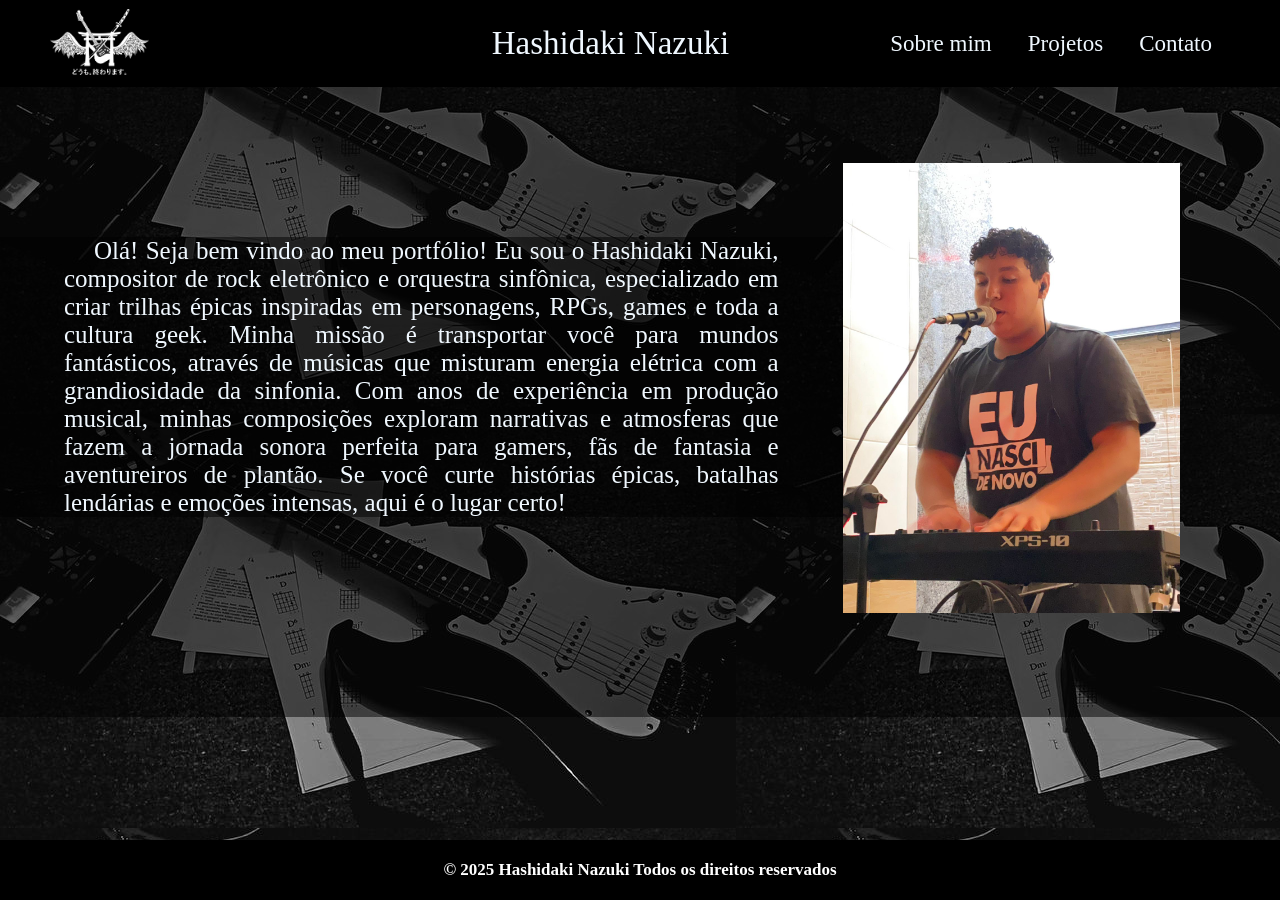
<file: index.html>
<!DOCTYPE html>
<html lang="pt-br">
<head>
    <meta charset="UTF-8">
    <meta name="viewport" content="width=device-width, initial-scale=1.0">
    <title>Portifólio Glauco Berbert</title>
    <link rel="shortcut icon" href="img/ícone.png" type="image/x-icon">
    <link rel="stylesheet" href="css/style.css">
</head>
<body>
    <header>
        <nav>
            <div class="icone">
                <img src="img/icone invertido.png" alt="">
            </div>
            
            <div class="titulo"><a href="index.html">Hashidaki Nazuki</a></div>

            <ul>
                <li><a href="sobre.html">Sobre mim</a></li>
                <li><a href="projetos.html">Projetos</a></li>
                <li><a href="contato.html">Contato</a></li>
            </ul>
        </nav>
        
        <main>
            <div class="hero">
                <div class="hero-texto">
                    <p>Olá! Seja bem vindo ao meu portfólio! Eu sou o Hashidaki Nazuki, compositor de rock eletrônico e orquestra sinfônica, especializado em criar trilhas épicas inspiradas em personagens, RPGs, games e toda a cultura geek. Minha missão é transportar você para mundos fantásticos, através de músicas que misturam energia elétrica com a grandiosidade da sinfonia. Com anos de experiência em produção musical, minhas composições exploram narrativas e atmosferas que fazem a jornada sonora perfeita para gamers, fãs de fantasia e aventureiros de plantão. Se você curte histórias épicas, batalhas lendárias e emoções intensas, aqui é o lugar certo!</p>
                </div>
                <div class="hero-img">
                    <img src="img/Glauco 3.jpg" alt="Uma foto minha">
                </div>
            </div> 
        </main>       
    </header>
</body>

<footer> <!--div semântica de rodapé-->
    <p>&copy; 2025 Hashidaki Nazuki Todos os direitos reservados</p> <!--Só de colocar "&copy" ele já
    gera sózinho o símbolo e o início do negócio do copyright-->
</footer>
</html>
</file>
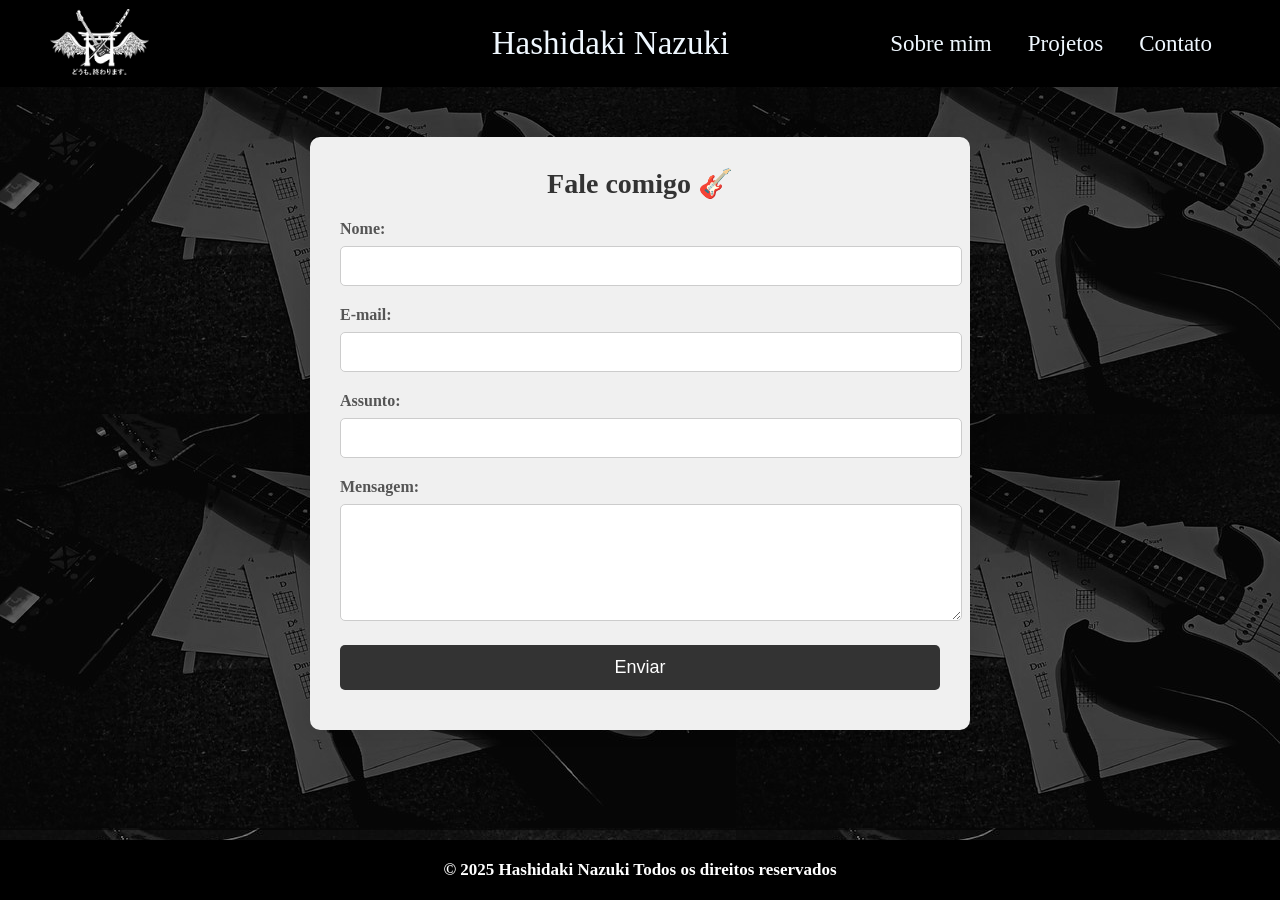
<file: contato.html>
<!DOCTYPE html>
<html lang="pt-br">
<head>
    <meta charset="UTF-8">
    <meta name="viewport" content="width=device-width, initial-scale=1.0">
    <title>Portifólio Glauco Berbert</title>
    <link rel="shortcut icon" href="img/ícone.png" type="image/x-icon">
    <link rel="stylesheet" href="css/style.css">
</head>
<body>
    <nav>
        <div class="icone">
            <img src="img/icone invertido.png" alt="">
        </div>
        
        <div class="titulo"><a href="index.html">Hashidaki Nazuki</a></div>

        <ul>
            <li><a href="sobre.html">Sobre mim</a></li>
            <li><a href="projetos.html">Projetos</a></li>
            <li><a href="contato.html">Contato</a></li>
        </ul>
    </nav>

    <main>
        <section class="formulario">
            <h2>Fale comigo 🎸</h2>
            <form class="form-contato">
                <label for="nome">Nome:</label>
                <input type="text" id="nome" name="nome" required />
                <div id="avisonome" class="aviso"></div>

                <label for="email">E-mail:</label>
                <input type="email" id="email" name="email" required />
                <div id="avisoemail" class="aviso"></div>

                <label for="assunto">Assunto:</label>
                <input type="text" id="assunto" name="assunto" required />
                <div id="avisoassunto" class="aviso"></div>

                <label for="mensagem">Mensagem:</label>
                <textarea id="mensagem" name="mensagem" rows="5" required></textarea>
                <div id="avisomensagem" class="aviso"></div>

                <button id="bt" type="submit">Enviar</button>
                <p id="mensagem-sucesso" class="sucesso"></p>
            </form>
        </section>
    </main>

</body>

    <footer> <!--div semântica de rodapé-->
        <p>&copy; 2025 Hashidaki Nazuki Todos os direitos reservados</p> <!--Só de colocar "&copy" ele já
        gera sózinho o símbolo e o início do negócio do copyright-->
    </footer>

    <script src="JavaScript/script.js"></script>

</html>
</file>
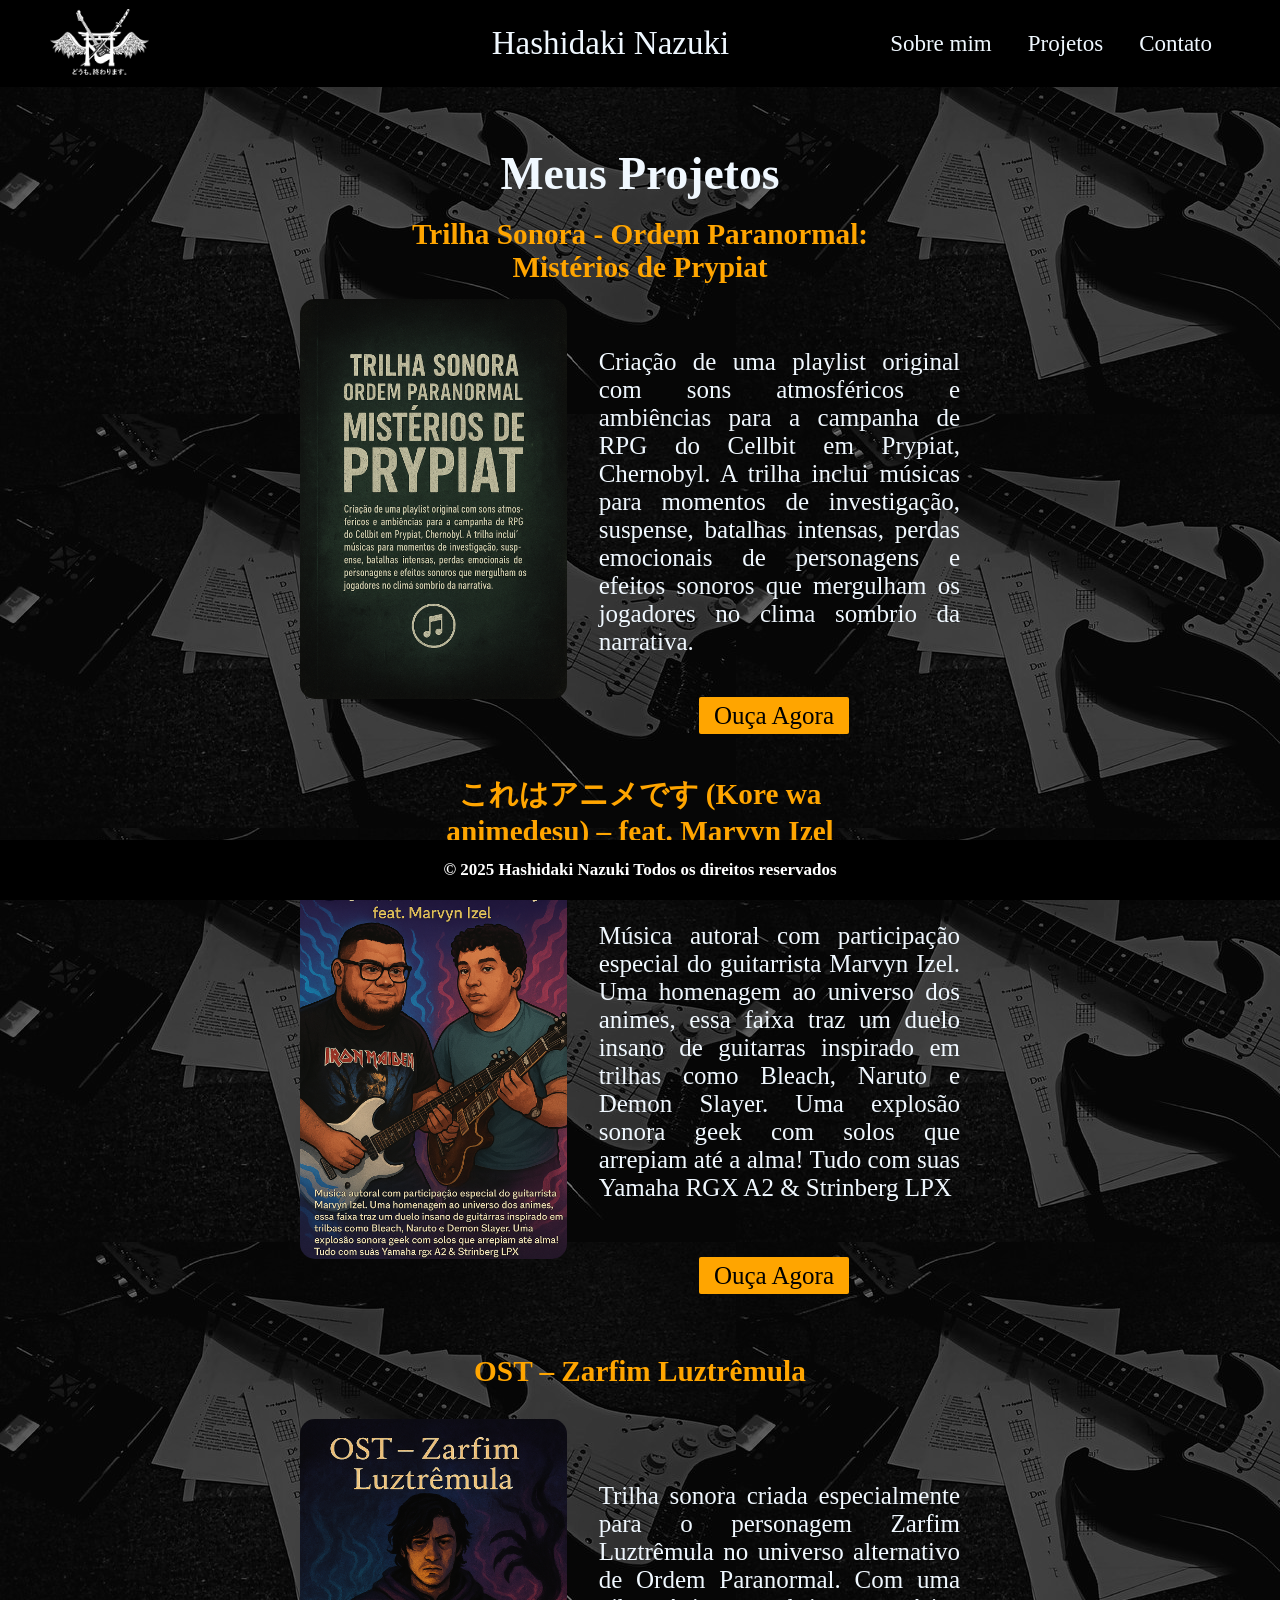
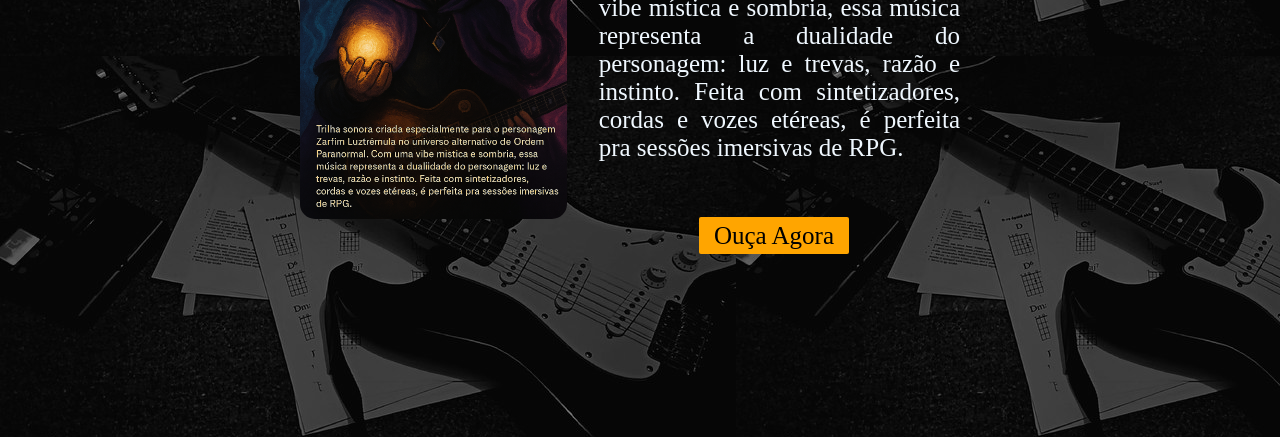
<file: projetos.html>
<!DOCTYPE html>
<html lang="pt-br">
<head>
    <meta charset="UTF-8">
    <meta name="viewport" content="width=device-width, initial-scale=1.0">
    <title>Portifólio Glauco Berbert</title>
    <link rel="shortcut icon" href="img/ícone.png" type="image/x-icon">
    <link rel="stylesheet" href="css/style.css">
</head>
<body>
    <nav>
        <div class="icone">
            <img src="img/icone invertido.png" alt="">
        </div>
        
        <div class="titulo"><a href="index.html">Hashidaki Nazuki</a></div>

        <ul>
            <li><a href="sobre.html">Sobre mim</a></li>
            <li><a href="projetos.html">Projetos</a></li>
            <li><a href="contato.html">Contato</a></li>
        </ul>
    </nav>

    <main>
        <div class="vitrine">
            <h3>Meus Projetos</h3>
        </div>

        <div class="projeto">
            <div class="titulo-projeto">
                <h3>Trilha Sonora - Ordem Paranormal: Mistérios de Prypiat</h3>
            </div>

            <div class="conteudo-projeto">
                <div class="imagem">
                    <img src="img/Trilha Ordem Paranormal.png" alt="Trilha Sonora Prypiat">
                </div>

                <div class="detalhes-projeto">
                    <P>Criação de uma playlist original com sons atmosféricos e ambiências para a campanha de RPG do Cellbit em Prypiat, Chernobyl. A trilha inclui músicas para momentos de investigação, suspense, batalhas intensas, perdas emocionais de personagens e efeitos sonoros que mergulham os jogadores no clima sombrio da narrativa.</P>
                </div>
            </div>

            <div class="bt">
                <a href="#">Ouça Agora</a>
            </div>
        </div>


        <div class="projeto">
            <div class="titulo-projeto">
                <h3>これはアニメです (Kore wa animedesu) – feat. Marvyn Izel</h3>
            </div>

            <div class="conteudo-projeto">
                <div class="imagem">
                    <img src="img/Marvyn.png" alt="これはアニメです">
                </div>

                <div class="detalhes-projeto">
                    <P> Música autoral com participação especial do guitarrista Marvyn Izel. Uma homenagem ao universo dos animes, essa faixa traz um duelo insano de guitarras inspirado em trilhas como Bleach, Naruto e Demon Slayer. Uma explosão sonora geek com solos que arrepiam até a alma! Tudo com suas Yamaha RGX A2 & Strinberg LPX</P>
                </div>
            </div>   
            
            <div class="bt">
                <a href="#">Ouça Agora</a>
            </div> 
        </div>


        <div class="projeto-bottom">
            <div class="titulo-projeto">
                <h3>OST – Zarfim Luztrêmula</h3>
            </div>

            <div class="conteudo-projeto">
                <div class="imagem">
                    <img src="img/Zarfim.png" alt="OST Zarfim Luztrêmula">
                </div>

                <div class="detalhes-projeto">
                    <P>Trilha sonora criada especialmente para o personagem Zarfim Luztrêmula no universo alternativo de Ordem Paranormal. Com uma vibe mística e sombria, essa música representa a dualidade do personagem: luz e trevas, razão e instinto. Feita com sintetizadores, cordas e vozes etéreas, é perfeita pra sessões imersivas de RPG.</P>
                </div>
            </div>

            <div class="bt">
                <a href="#">Ouça Agora</a>
            </div> 
        </div>
    </main>

</body>

    <footer> <!--div semântica de rodapé-->
        <p>&copy; 2025 Hashidaki Nazuki Todos os direitos reservados</p> <!--Só de colocar "&copy" ele já
        gera sózinho o símbolo e o início do negócio do copyright-->
    </footer>
</html>
</file>
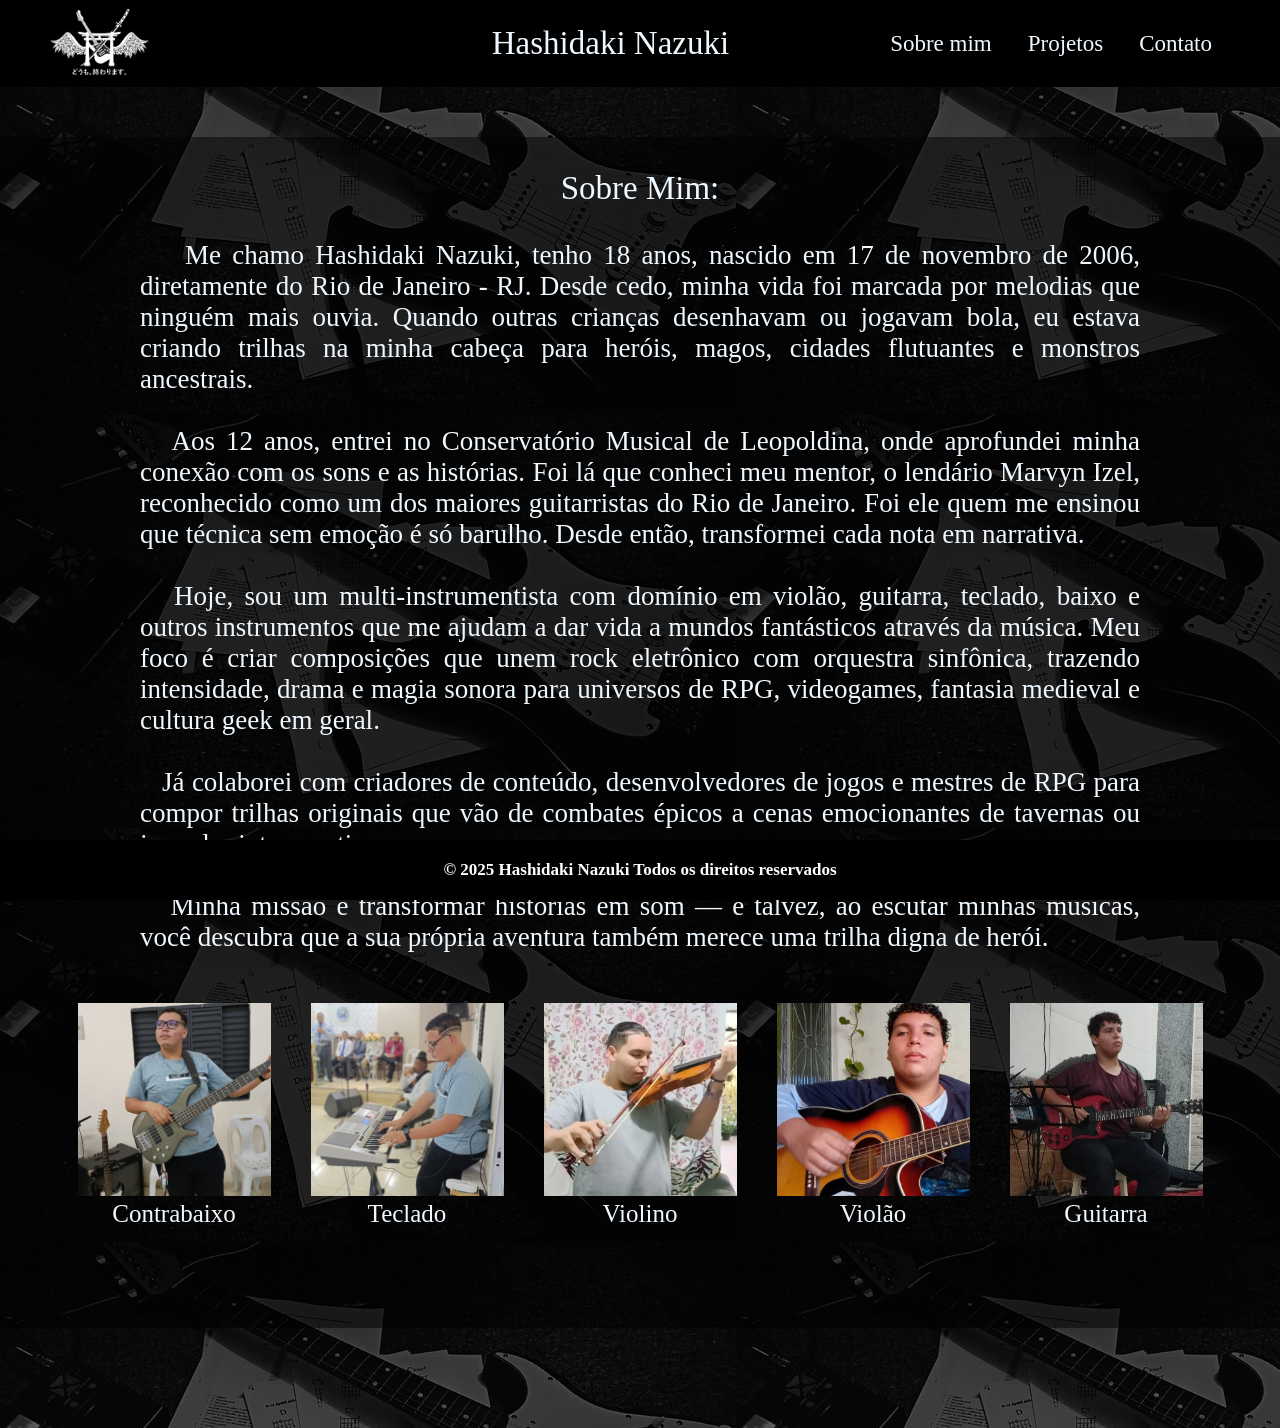
<file: sobre.html>
<!DOCTYPE html>
<html lang="pt-br">
<head>
    <meta charset="UTF-8">
    <meta name="viewport" content="width=device-width, initial-scale=1.0">
    <title>Portifólio Glauco Berbert</title>
    <link rel="shortcut icon" href="img/ícone.png" type="image/x-icon">
    <link rel="stylesheet" href="css/style.css">
</head>
<body>
    <nav>
        <div class="icone">
            <img src="img/icone invertido.png" alt="">
        </div>
        
        <div class="titulo"><a href="index.html">Hashidaki Nazuki</a></div>

        <ul>
            <li><a href="sobre.html">Sobre mim</a></li>
            <li><a href="projetos.html">Projetos</a></li>
            <li><a href="contato.html">Contato</a></li>
        </ul>
    </nav>
    
    <main>
        <div class="sobre">
            <div class="sobre-top">
                <div class="sobre-titulo">Sobre Mim:</div>
                <div class="sobre-texto">
                    &nbsp; &nbsp;&nbsp;Me chamo Hashidaki Nazuki, tenho 18 anos, nascido em 17 de novembro de 2006, diretamente do Rio de Janeiro - RJ. Desde cedo, minha vida foi marcada por melodias que ninguém mais ouvia. Quando outras crianças desenhavam ou jogavam bola, eu estava criando trilhas na minha cabeça para heróis, magos, cidades flutuantes e monstros ancestrais. <br><br> &nbsp; &nbsp;Aos 12 anos, entrei no Conservatório Musical de Leopoldina, onde aprofundei minha conexão com os sons e as histórias. Foi lá que conheci meu mentor, o lendário Marvyn Izel, reconhecido como um dos maiores guitarristas do Rio de Janeiro. Foi ele quem me ensinou que técnica sem emoção é só barulho. Desde então, transformei cada nota em narrativa. <br><br> &nbsp; &nbsp;Hoje, sou um multi-instrumentista com domínio em violão, guitarra, teclado, baixo e outros instrumentos que me ajudam a dar vida a mundos fantásticos através da música. Meu foco é criar composições que unem rock eletrônico com orquestra sinfônica, trazendo intensidade, drama e magia sonora para universos de RPG, videogames, fantasia medieval e cultura geek em geral. <br><br> &nbsp; &nbsp;Já colaborei com criadores de conteúdo, desenvolvedores de jogos e mestres de RPG para compor trilhas originais que vão de combates épicos a cenas emocionantes de tavernas ou jornadas introspectivas. <br><br> &nbsp; &nbsp;Minha missão é transformar histórias em som — e talvez, ao escutar minhas músicas, você descubra que a sua própria aventura também merece uma trilha digna de herói.
                </div>
            </div>
                
            <div class="sobre-vitrine">

                <!--Contrabaixo -->
                    <div class="instrumento">
                        <div class="img-instrumento">
                            <img src="img/Contrabaixo.jpg" alt="">
                        </div>
                        <div class="desc-instrumento">
                            <p>Contrabaixo</p>
                        </div>
                    </div>
                <!--Final Contrabaixo-->

                <!--Teclado -->
                    <div class="instrumento">
                        <div class="img-instrumento">
                            <img src="img/Teclado.jpg" alt="">
                        </div>
                        <div class="desc-instrumento">
                            <p>Teclado</p>
                        </div>
                    </div>
                <!--Final Teclado-->

                <!--Violino -->
                    <div class="instrumento">
                        <div class="img-instrumento">
                            <img src="img/Violino.jpg" alt="">
                        </div>
                        <div class="desc-instrumento">
                            <p>Violino</p>
                        </div>
                    </div>
                <!--Final Violino-->

                <!--Violão -->
                    <div class="instrumento">
                        <div class="img-instrumento">
                            <img src="img/Violão.jpg" alt="">
                        </div>
                        <div class="desc-instrumento">
                            <p>Violão</p>
                        </div>
                    </div>
                <!--Final Violão-->

                <!--Guitarra -->
                    <div class="instrumento">
                        <div class="img-instrumento">
                            <img src="img/Guitarra.jpg" alt="">
                        </div>
                        <div class="desc-instrumento">
                            <p>Guitarra</p>
                        </div>
                    </div>
                <!--Final Guitarra-->
            </div>
        </div>
    </main>   

</body>

    <footer> <!--div semântica de rodapé-->
        <p>&copy; 2025 Hashidaki Nazuki Todos os direitos reservados</p> <!--Só de colocar "&copy" ele já
        gera sózinho o símbolo e o início do negócio do copyright-->
    </footer>
</html>
</file>
<file: css/style.css>
* {
    padding: 0;
    margin: 0;
}

body{
    background-image: url('../img/Background.jpg');
}

nav ul {
    display: flex;
    font-size: 23px;
    padding: 0 50px 0  0 ;
    align-items: center;
    list-style: none;
    transition: color 1s ease-out;
}

nav a{
    padding: 18px;
    text-decoration: none;
    color: aliceblue;
    transition-property: color;
    transition-duration: 200ms;
    transition-timing-function: ease-out;
}

nav a:hover{
    color: rgb(169, 99, 235);
}


nav {
    background-color: #000000;
    display: flex;
    justify-content: space-between;
    width: 100%;
    height: 87px;
    align-items: center;
}

.icone img{
    padding:  0  0  0 50px;
    height: 66px;
}

.titulo{
    color: aliceblue;
    font-size: 33px;
    padding: 0 0 0 200px;
    transition-property: color;
    transition-duration: 200ms;
    transition-timing-function: ease-out;
}

.titulo:hover{
    color: rgb(169, 99, 235);
}

.hero {
    display: flex;
}

.hero-texto{
    color: aliceblue;
    text-indent: 30px;
    background-color: rgba(0, 0, 0, 0.5);
    font-size: 25px;
    padding: 0 64px;
    text-align: justify;
    margin: auto;
}

.hero-img img {
    height: 450px;
    padding: 26px 100px 0 0;
}

.hero-titulo{
    color: aliceblue;
    text-indent: 30px;
    background-color: rgba(0, 0, 0, 0.5);
    font-size: 30px;
    padding: 0 64px;
    text-align: justify;
    margin: auto;
}

.sobre{
    background-color: rgba(0, 0, 0, 0.5);
}


.sobre-titulo{
    color: aliceblue ;
    font-size: 33px;
    text-align: center;
    padding: 33px 0;
}

.sobre-texto{
    color: aliceblue ;
    padding: 0 121px;
    font-size: 27px;
    text-align: justify;
    margin: auto;
    justify-content: center;
    max-width: 1000px;
    width: 100%;
}

.sobre-vitrine{
    display: flex;
    margin: auto;
    justify-content: center;
    max-width: 1000px;
    width: 100%;
}

.instrumento{
    align-items: center;
    padding: 50px 20px ;
    width: 100%;
}

.desc-instrumento{
    color: aliceblue;
    text-align: center;
    margin: 0 0 50px 0 ;
    font-size: 25px;
}

.img-instrumento img{
    height: 193px;
}

.projeto{
    padding: 0 0 30px 0;
}

.projeto, .projeto-bottom{
    color: aliceblue;
    font-size: 25px;
}

.projeto-bottom{
    padding: 0 0 87px 0;
}

.detalhes-projeto{
    align-items: center;
    justify-content: center;
    height: 557px;
    display: flex;
    text-align: justify;
    padding: 0  0  0 12px;
}

.detalhes-projeto p{
    padding: 20px
}

.conteudo-projeto{
    display: flex;
    height: 400px;
    align-items: center;
    justify-content: center;
    margin: 0 300px;
}

.titulo-projeto{
    display: flex;
    text-align: center;
    justify-content: center;
    height: 82px;
    margin: 10px 0;
}

.titulo-projeto h3{
    display: flex;
    max-width: 500px;
    color: orange;
    align-items: center;
    padding: 10px;
}

.bt{
    text-align: center;
    margin: 0px 0 0 268px; 
    
}

.bt a{
    text-decoration: none;
    color: black;
    background-color: orange;
    padding: 5px 15px;
    border-radius: 2px;
    align-items: center;    
}

.imagem img{
    height: 400px;
    border-radius: 15px;
}

.vitrine{
    text-align: center;
    font-size: 39px;
    color: aliceblue;
    padding: 10px 0px 0px 0;
}


main{
    background-color: rgba(0, 0, 0, 0.5);
    padding: 50px 0 100px 0;
}

.formulario {
    max-width: 600px;
    max-height: 600px;
    margin:  0 auto 0 auto;
    padding:  30px;
    background-color: #f0f0f0;
    border-radius: 10px;
    box-shadow: 0 0 20px rgba(0, 0, 0, 0.1);
}

.formulario h2 {
    text-align: center;
    margin-bottom: 20px;
    font-size: 28px;
    color: #333;
}

.formulario label {
    display: block;
    margin-bottom: 8px;
    font-weight: bold;
    color: #555;
}

.formulario input, .formulario textarea {
    width: 100%;
    padding: 10px;
    margin-bottom: 20px;
    border: 1px solid #ccc;
    border-radius: 5px;
    font-size: 16px;
}

.formulario button {
    width: 100%;
    padding: 12px;
    background-color: #333;
    color: #fff;
    font-size: 18px;
    border: none;
    border-radius: 5px;
    cursor: pointer;
    transition: background-color 0.3s;
}

.formulario button:hover {
    background-color: #555;
}

.sucesso {
    text-align: center;
    color: green;
    margin-top: 10px;
    font-weight: bold;
}


footer{
    height: 20px; /*altura*/
    width: 100%; /*largura*/
    color: white; /*cor da fonte*/
    font-weight: 600; /*negrito*/
    font-size: 17px; /*tamanho da fonte*/
    text-align: center; /*centraliza o texto*/
    background-color: rgb(0, 0, 0);; /*cor de fundo*/
    position: fixed; /*posição fixa, independente do que rolar ele n sai da tela*/
    bottom: 0; /*parte mais inferior possível da página, bottom é tipo canto inferior*/
    left: 0; /*partindo da parte mais a esquerda da página, evita de dar bordas laterais*/
    padding: 20px 0 ; /*foi utilizado pra deixar o retângulo com o texto mais altinho, e
    o texto centralizado sem ficar grudado em cima ou embaixo, assim ele ficou
    exatamente no meio*/
}
</file>
